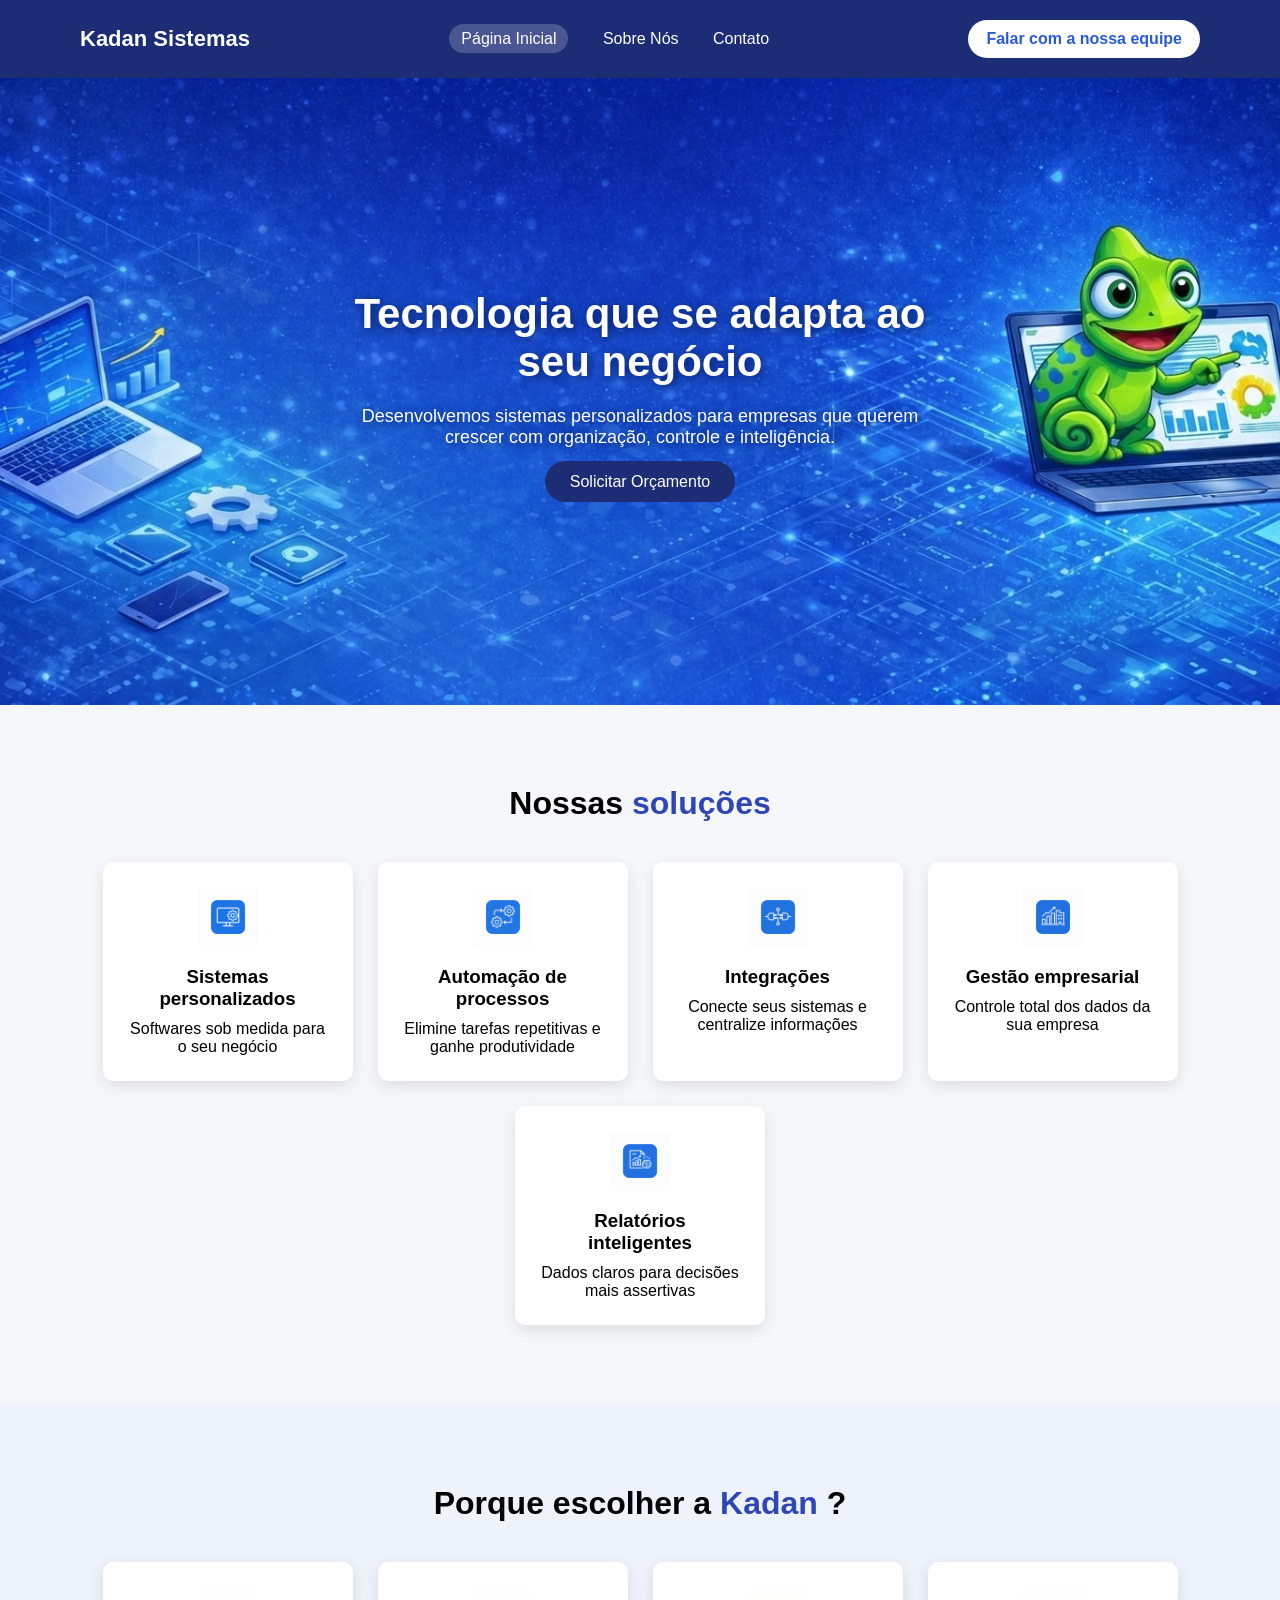
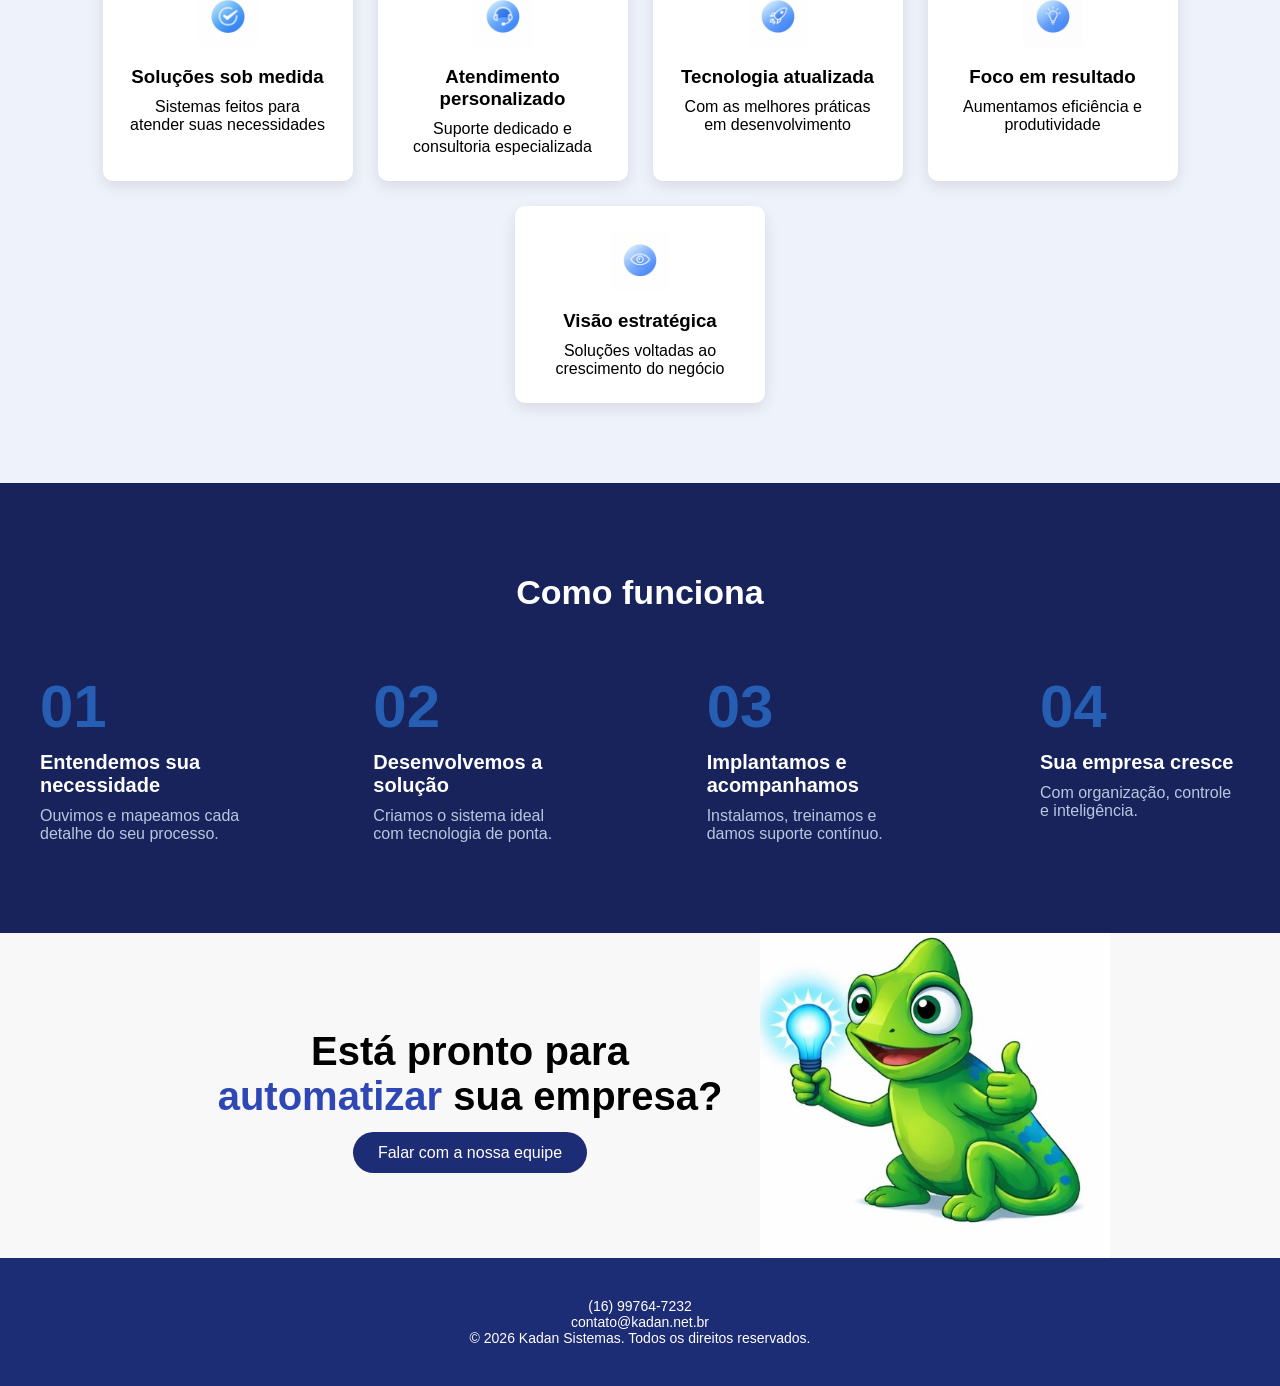
<file: index.html>
<!doctype html>
<html lang="pt-br">
  <head>
    <meta charset="UTF-8" />
    <meta name="viewport" content="width=device-width, initial-scale=1.0" />
    <title>Kadan Sistemas</title>
    <link rel="icon" href="img/camaleao1010.png" type="image/png">
    <link rel="stylesheet" href="menu.css">
    <link rel="stylesheet" href="style.css" />
  </head>

  <body>
    <!-------------CABEÇALHO------------->
    <header>
      <div class="logo"><span>Kadan Sistemas</span></div>
      <nav id="menu">
        <a href="index.html" class="active">Página Inicial</a>
        <a href="sobre.html">Sobre Nós</a>
        <a href="contato.html">Contato</a>
        <!-- BOTÃO APENAS MOBILE -->
        <a href="https://wa.me/5516997647232" target="_blank" class="btn-topo btn-mobile">Falar com a nossa equipe</a>
      </nav>
      <!-- BOTÃO APENAS DESKTOP -->
      <a href="https://wa.me/5516997647232" target="_blank" class="btn-topo btn-desktop">Falar com a nossa equipe</a>
      <!-- HAMBURGUER -->
      <div class="menu-toggle" onclick="toggleMenu()">☰</div>
    </header> 

    <!-------------HERO------------->
    <section class="hero">
      <div class="hero-text">
        <h1>Tecnologia que se adapta ao seu negócio</h1>
        <p>
          Desenvolvemos sistemas personalizados para empresas que querem crescer
          com organização, controle e inteligência.
        </p>
        <a href="https://wa.me/5516997647232" target="_blank" class="btn-principal">Solicitar Orçamento</a>
      </div>
    </section>

    <!-------------SOLUÇÕES------------->
    <section class="solucoes">
      <h2>Nossas <span>soluções</span></h2>
      <div class="cards">
        <div class="card">
          <img src="img//sistemas.png" class="card-icon">
          <h3>Sistemas personalizados</h3>
          <p>Softwares sob medida para o seu negócio</p>
        </div>

        <div class="card">
          <img src="img/automacao.png" class="card-icon">
          <h3>Automação de processos</h3>
          <p>Elimine tarefas repetitivas e ganhe produtividade</p>
        </div>

        <div class="card">
          <img src="img/integracao.png" class="card-icon">
          <h3>Integrações</h3>
          <p>Conecte seus sistemas e centralize informações</p>
        </div>

        <div class="card">
          <img src="img/gestao.png" class="card-icon">
          <h3>Gestão empresarial</h3>
          <p>Controle total dos dados da sua empresa</p>
        </div>

        <div class="card">
          <img src="img/relatorios.png" class="card-icon">
          <h3>Relatórios inteligentes</h3>
          <p>Dados claros para decisões mais assertivas</p>
        </div>
      </div>
    </section>

    <!-------------PORQUE------------->
    <section class="porque">
      <h2>Porque escolher a <span>Kadan</span> ?</h2>

      <div class="cards">
        <div class="card">
           <img src="img/soluçoes.png" class="card-icon">
          <h3>Soluções sob medida</h3>
          <p>Sistemas feitos para atender suas necessidades</p>
        </div>

        <div class="card">
           <img src="img/atendimento.png" class="card-icon">
          <h3>Atendimento personalizado</h3>
          <p>Suporte dedicado e consultoria especializada</p>
        </div>

        <div class="card">
           <img src="img/tecnologia.png" class="card-icon">
          <h3>Tecnologia atualizada</h3>
          <p>Com as melhores práticas em desenvolvimento</p>
        </div>

        <div class="card">
           <img src="img/foco.png" class="card-icon">
          <h3>Foco em resultado</h3>
          <p>Aumentamos eficiência e produtividade</p>
        </div>

        <div class="card">
           <img src="img/visao_est.png" class="card-icon">
          <h3>Visão estratégica</h3>
          <p>Soluções voltadas ao crescimento do negócio</p>
        </div>
      </div>
    </section>

    <!-------------FUNCIONAMENTO------------->
    <section class="processo">

<h2>Como funciona</h2>

<div class="passos">

<div class="passo">
<span class="numero">01</span>
<h3>Entendemos sua necessidade</h3>
<p>Ouvimos e mapeamos cada detalhe do seu processo.</p>
</div>

<div class="passo">
<span class="numero">02</span>
<h3>Desenvolvemos a solução</h3>
<p>Criamos o sistema ideal com tecnologia de ponta.</p>
</div>

<div class="passo">
<span class="numero">03</span>
<h3>Implantamos e acompanhamos</h3>
<p>Instalamos, treinamos e damos suporte contínuo.</p>
</div>

<div class="passo">
<span class="numero">04</span>
<h3>Sua empresa cresce</h3>
<p>Com organização, controle e inteligência.</p>
</div>

</div>
</section>

    <!-------------CTA------------->
    <section class="cta">
      <div class="cta-conteudo">
      <h2>Está pronto para <br> <span>automatizar</span> sua empresa?</h2>

      <a href="https://wa.me/5516997647232" target="_blank" class="btn-principal">Falar com a nossa equipe</a>
      </div>
      <img src="img/camaleao1010.png" class="camaleaocta">
    </section>

    <!-------------FOOTER------------->
    <footer>
      <p>(16) 99764-7232</p>
      <p>contato@kadan.net.br</p>
      <p>© 2026 Kadan Sistemas. Todos os direitos reservados.</p>
    </footer>

    <script>
function toggleMenu(){
  document.getElementById("menu").classList.toggle("active");
}
</script>

  </body>
</html>
</file>
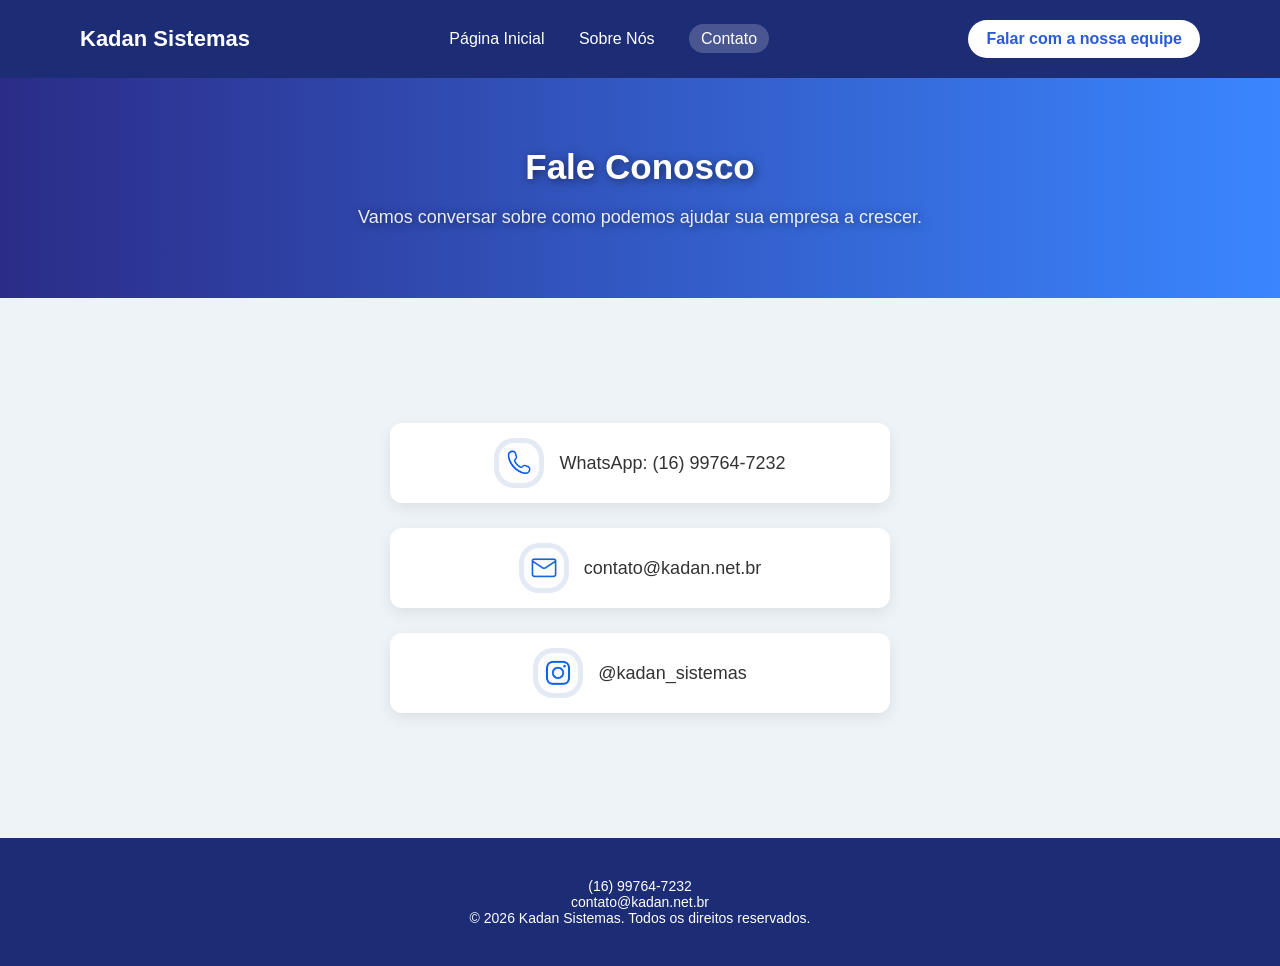
<file: contato.html>
<!doctype html>
<html lang="pt-br">
  <head>
    <meta charset="UTF-8" />
    <meta name="viewport" content="width=device-width, initial-scale=1.0" />
    <title>Contato</title>
    <link rel="icon" href="img/camaleao1010.png" type="image/png" />
    <link rel="stylesheet" href="menu.css">
    <link rel="stylesheet" href="contato.css" />
  </head>

  <body>
    <!-------------CABEÇALHO------------->
    <header>
      <div class="logo"><span>Kadan Sistemas</span></div>
      <nav id="menu">
        <a href="index.html">Página Inicial</a>
        <a href="sobre.html">Sobre Nós</a>
        <a href="contato.html" class="active">Contato</a>
        <!-- BOTÃO APENAS MOBILE -->
        <a href="https://wa.me/5516997647232" target="_blank" class="btn-topo btn-mobile">Falar com a nossa equipe</a>
      </nav>
      <!-- BOTÃO APENAS DESKTOP -->
      <a href="https://wa.me/5516997647232" target="_blank" class="btn-topo btn-desktop">Falar com a nossa equipe</a>
      <!-- HAMBURGUER -->
      <div class="menu-toggle" onclick="toggleMenu()">☰</div>
    </header> 

    <section class="contato">
      <h3>Fale Conosco</h3>
      <p>Vamos conversar sobre como podemos ajudar sua empresa a crescer.</p>
    </section>

    <!-------------OUTROS CANAIS------------->
    <section class="contato-container">
      <div class="outros-canais">
        <div class="canal">
          <img src="img/telefone.png" />
          <a href="https://wa.me/5516997647232" target="_blank">WhatsApp: (16) 99764-7232</a>
        </div>

        <div class="canal">
          <img src="img/email.png" />
          <a href="mailto:contato@kadan.net.br">contato@kadan.net.br</a>
        </div>

        <div class="canal">
          <img src="img/instagram.png" />
          <a href="https://instagram.com/kadan_sistemas" target="_blank">@kadan_sistemas</a>
        </div>
      </div>
    </section>

    <!-------------FOOTER------------->
    <footer>
      <p>(16) 99764-7232</p>
      <p>contato@kadan.net.br</p>
      <p>© 2026 Kadan Sistemas. Todos os direitos reservados.</p>
    </footer>

    <script>
function toggleMenu(){
  document.getElementById("menu").classList.toggle("active");
}
</script>

  </body>
</html>
</file>
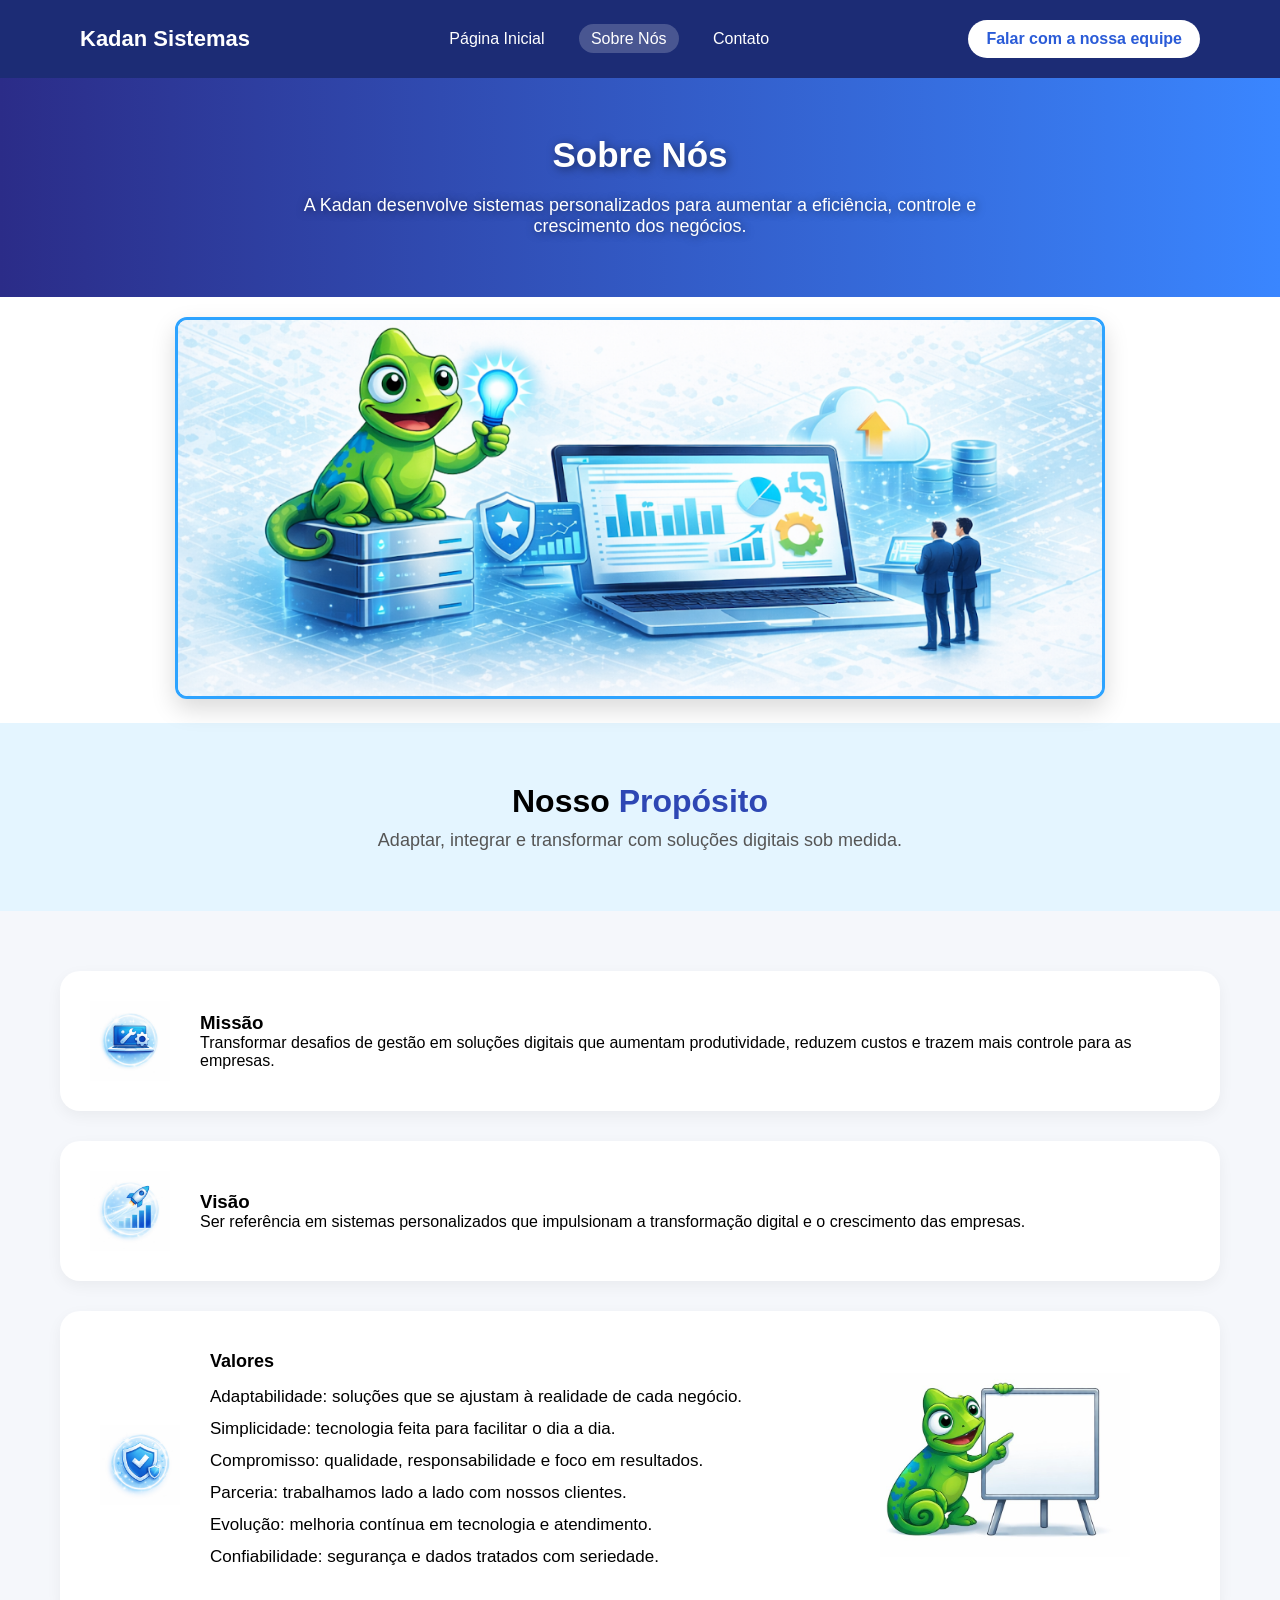
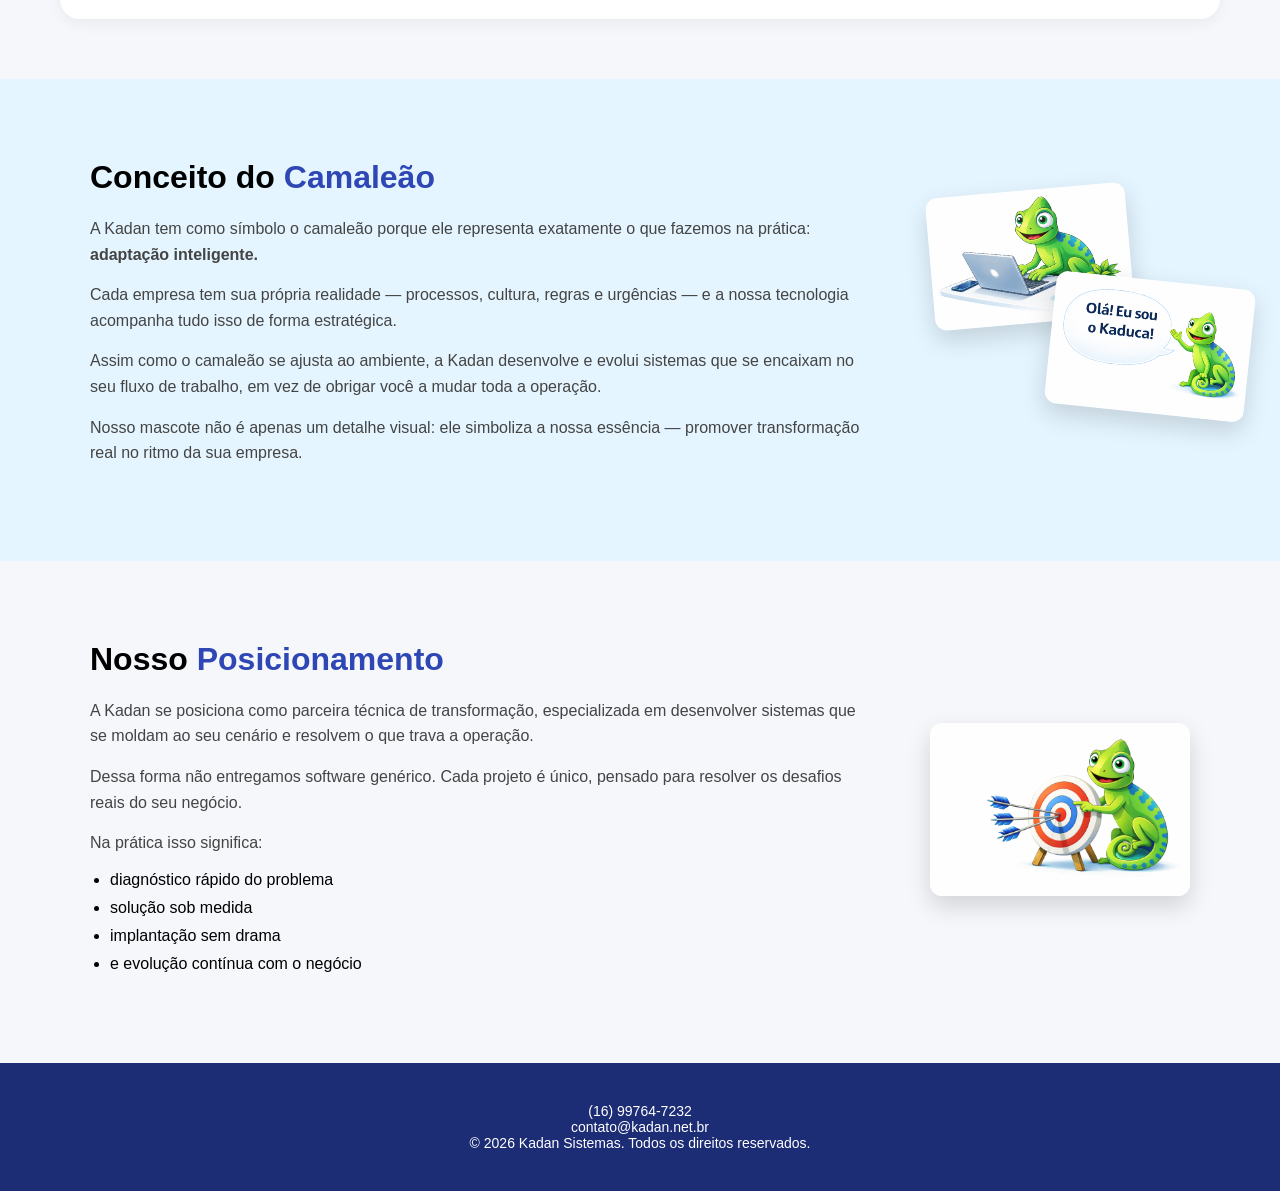
<file: sobre.html>
<!doctype html>
<html lang="pt-br">
  <head>
    <meta charset="UTF-8" />
    <meta name="viewport" content="width=device-width, initial-scale=1.0" />
    <title>Sobre Nós</title>
    <link rel="icon" href="img/camaleao1010.png" type="image/png">
    <link rel="stylesheet" href="menu.css">
    <link rel="stylesheet" href="sobre.css" />
  </head>

  <body>
    <!-------------CABEÇALHO------------->
    <header>
      <div class="logo"><span>Kadan Sistemas</span></div>
      <nav id="menu">
        <a href="index.html">Página Inicial</a>
        <a href="sobre.html" class="active">Sobre Nós</a>
        <a href="contato.html">Contato</a>
        <!-- BOTÃO APENAS MOBILE -->
        <a href="https://wa.me/5516997647232" target="_blank" class="btn-topo btn-mobile">Falar com a nossa equipe</a>
      </nav>
      <!-- BOTÃO APENAS DESKTOP -->
      <a href="https://wa.me/5516997647232" target="_blank" class="btn-topo btn-desktop">Falar com a nossa equipe</a>
      <!-- HAMBURGUER -->
      <div class="menu-toggle" onclick="toggleMenu()">☰</div>
    </header> 

    <!-------------SOBRE NÓS------------->
    <section class="sobre">
      <h1>Sobre Nós</h1>
      <p class="descricao">A Kadan desenvolve sistemas personalizados para aumentar a eficiência,
        controle e crescimento dos negócios.</p>
    </section>

    <!-------------BANNER------------->
    <section class="banner">
      <img src="img/sobrenos.png" class="banner-sobre" />
    </section>

    <!-------------PROPÓSITO------------->
    <section class="proposito">
      <h2>Nosso <span>Propósito</span></h2>
      <p>Adaptar, integrar e transformar com soluções digitais sob medida.</p>
    </section>

    <!-------------MISSÃO------------->
    <section class="missoes">
      <div class="card-missao">
        <img src="img/missao.png" />
        <div>
          <h3>Missão</h3>
          <p>Transformar desafios de gestão em soluções digitais que aumentam produtividade, reduzem custos e trazem mais controle para as empresas.</p>
        </div>
      </div>

      <!-------------VISÃO------------->
      <div class="card-missao">
        <img src="img/visao.png" />
        <div>
          <h3>Visão</h3>
          <p>Ser referência em sistemas personalizados que impulsionam a transformação digital e o crescimento das empresas.</p>
        </div>
      </div>

      <!-------------VALORES------------->
      <div class="card-valores">
        <img src="img/valores.png" class="icone-valores" />
        <div class="valores-texto">
          <h3>Valores</h3>
          <ul>
            <li>Adaptabilidade: soluções que se ajustam à realidade de cada negócio.</li>
            <li>Simplicidade: tecnologia feita para facilitar o dia a dia.</li>
            <li>Compromisso: qualidade, responsabilidade e foco em resultados.</li>
            <li>Parceria: trabalhamos lado a lado com nossos clientes.</li>
            <li>Evolução: melhoria contínua em tecnologia e atendimento.</li>
            <li>Confiabilidade: segurança e dados tratados com seriedade.</li>
          </ul>
        </div>
        <img src="img/camaleao.png" class="camaleao-valores" alt="camaleao">
      </div>
    </section>

    <!-------------CONCEITO------------->
    <section class="conceito">
      <div class="conceito-container">
        <div class="conceito-texto">
          <h2>Conceito do <span>Camaleão</span></h2>

          <p>
            A Kadan tem como símbolo o camaleão porque ele representa exatamente
            o que fazemos na prática:
            <strong>adaptação inteligente.</strong>
          </p>

          <p>
            Cada empresa tem sua própria realidade — processos, cultura, regras
            e urgências — e a nossa tecnologia acompanha tudo isso de forma
            estratégica.
          </p>

          <p>
            Assim como o camaleão se ajusta ao ambiente, a Kadan desenvolve e
            evolui sistemas que se encaixam no seu fluxo de trabalho, em vez de
            obrigar você a mudar toda a operação.
          </p>

          <p>
            Nosso mascote não é apenas um detalhe visual: ele simboliza a nossa
            essência — promover transformação real no ritmo da sua empresa.
          </p>
        </div>

        <div class="conceito-imagens">
          <img src="img/camaleao_note.png" />
          <img src="img/kaduca.png" class="img2" />
        </div>
      </div>
    </section>

    <!-------------POSICIONAMENTO------------->
    <section class="posicionamento">
      <div class="posicionamento-container">
        <div class="posicionamento-texto">
          <h2>Nosso <span>Posicionamento</span></h2>

          <p>
            A Kadan se posiciona como parceira técnica de transformação,
            especializada em desenvolver sistemas que se moldam ao seu cenário e
            resolvem o que trava a operação.
          </p>

          <p>
            Dessa forma não entregamos software genérico. Cada projeto é único,
            pensado para resolver os desafios reais do seu negócio.
          </p>

          <p>Na prática isso significa:</p>

          <ul>
            <li>diagnóstico rápido do problema</li>
            <li>solução sob medida</li>
            <li>implantação sem drama</li>
            <li>e evolução contínua com o negócio</li>
          </ul>
        </div>

        <div class="posicionamento-imagem">
          <img src="img/proposito.png" />
        </div>
      </div>
    </section>

    <!-------------FOOTER------------->
    <footer>
      <p>(16) 99764-7232</p>
      <p>contato@kadan.net.br</p>
      <p>© 2026 Kadan Sistemas. Todos os direitos reservados.</p>
    </footer>

    <script>
function toggleMenu(){
  document.getElementById("menu").classList.toggle("active");
}
</script>

  </body>
</html>
</file>
<file: menu.css>
* {
  margin: 0;
  padding: 0;
  box-sizing: border-box;
  font-family: Arial, Helvetica, sans-serif;
}

body{
  background: #f5f7fb;
  padding-top: 75px;
}

/* HEADER */
header {
  display: flex;
  justify-content: space-between;
  align-items: center;
  padding: 20px 80px;
  background: #1c2c75;
  color: white;
  position: fixed;
  top: 0;
  left: 0;
  width: 100%;
  z-index: 1000;
}

.logo {
  font-weight: bold;
  font-size: 22px;
}

nav a{
  color:white;
  text-decoration:none;
  margin:0 15px;
  font-weight:500;
  transition:0.3s;
}

nav a.active{
color:#fff;
background:rgba(255,255,255,0.2);
padding:6px 12px;
border-radius:20px;
}

.btn-topo {
  background: white;
  color: #2a5bd7;
  border: none;
  padding: 10px 18px;
  border-radius: 25px;
  cursor: pointer;
  font-weight: bold;
  transition: transform 0.3s ease, box-shadow 0.3s ease;
}

.btn-topo:hover{
  transform: scale(1.08);
  box-shadow:0 6px 15px rgba(0,0,0,0.2);
}

/* HAMBURGUER */
.menu-toggle{
  display:none;
  font-size:28px;
  cursor:pointer;
}

/* BOTAO MOBILE ESCONDIDO */
.btn-mobile{
  display:none;
}

/* MOBILE */
@media (max-width:768px){

header{
  padding:20px;
}

/* ESCONDE NAV */
nav{
  position:absolute;
  top:75px;
  left:0;
  width:100%;
  background:#1c2c75;
  display:none;
  flex-direction:column;
  align-items:center;
  padding:20px 0;
}

/* MOSTRA MENU */
nav.active{
  display:flex;
}

/* LINKS */
nav a{
  margin:12px 0;
  font-size:18px;
}

/* BOTÃO DENTRO DO MENU */
.btn-mobile{
  display:block;
  margin-top:15px;
}

/* ESCONDE BOTAO DESKTOP */
.btn-desktop{
  display:none;
}

/* MOSTRA HAMBURGUER */
.menu-toggle{
  display:block;
}

}
</file>
<file: style.css>
/* HERO */
.hero{
    background-image: url("img/ban.png");
    background-size: cover;
    background-position: center;
    background-repeat: no-repeat;
    min-height: 450px;
    height: 70vh;
    display: flex;
    justify-content: center; 
    align-items: center;
    text-align: center;
    padding: 20px;
    color: white;
}

.hero-text {
  max-width: 600px;
}

.hero h1{
  font-size: 42px;
  margin-bottom: 20px;
  text-shadow: 2px 2px 10px rgba(0,0,0,0.5);
}

.hero p{
  font-size: 18px;
  margin-bottom: 25px;
  text-shadow: 1px 1px 8px rgba(0,0,0,0.5);
}

.btn-principal {
  background: #1c2c75;
  border: none;
  padding: 12px 25px;
  border-radius: 25px;
  color: white;
  font-size: 16px;
  cursor: pointer;
  transition: transform 0.3s ease, box-shadow 0.3s ease;
}

.btn-principal:hover{
  transform: scale(1.08);
  box-shadow: 0 8px 20px rgba(0,0,0,0.2);
}

/* SOLUÇÕES */
.solucoes {
  padding: 80px;
  text-align: center;
}

.solucoes h2 {
  font-size: 32px;
  margin-bottom: 40px;
}

.solucoes span {
  color: #2e47b4;
}

.cards {
  display: flex;
  flex-wrap: wrap;
  justify-content: center;
  gap: 25px;
}

.card {
  background: white;
  padding: 25px;
  width: 250px;
  border-radius: 10px;
  box-shadow: 0 5px 15px rgba(0, 0, 0, 0.1);
  text-align: left;
}

.card h3 {
  margin-bottom: 10px;
}

.card {
  background: white;
  padding: 25px;
  width: 250px;
  border-radius: 10px;
  box-shadow: 0 5px 15px rgba(0, 0, 0, 0.1);
  text-align: center;
  transition: transform 0.3s ease, box-shadow 0.3s ease;
}

.card:hover{
  transform: scale(1.07);
  box-shadow: 0 10px 25px rgba(0,0,0,0.2);
}

.card-icon{
  width: 60px;
  margin-bottom: 15px;
}

/* PORQUE */

.porque {
  padding: 80px;
  background: #eef2fb;
  text-align: center;
}

.porque span {
  color: #2e47b4;
}

.porque h2 {
  font-size: 32px;
  margin-bottom: 40px;
}

/* CTA */

.cta{
  padding: 80px 10%;
  text-align: left;
  color: #000000;
  background-color: #f8f8f8;
}

.cta-conteudo{
text-align: center;
margin: auto;
max-width: 600px;
}

.cta-conteudo{
  margin-left:170px;
}

.cta-conteudo h2{
  font-size:40px;
  margin-bottom:20px;
}

.cta-conteudo p{
  font-size:18px;
  margin-bottom:25px;
  line-height:1.6;
}

.cta{
position: relative;
padding: 96px 0;
overflow:hidden;
}

.camaleaocta{
  position: absolute;
  right: 170px;
  bottom: 0;
  width: 350px;
}

.cta span {
  color: #2e47b4;
}

.cta h2 {
  margin-bottom: 25px;
}

@media (max-width:1024px){

.camaleaocta{
position: relative;
right: auto;
bottom: auto;
display:block;
margin:30px auto 0;
width:260px;
}

.cta{
text-align:center;
}

.cta-conteudo{
margin:0 auto;
}

}

@media (max-width:768px){

.cta{
  padding:60px 20px;
  text-align:center;
}

/* TEXTO */
.cta-conteudo{
  margin:0 auto;
}

/* TITULO */
.cta-conteudo h2{
  font-size:32px;
}

/* IMAGEM */
.camaleaocta{
  position:relative;
  right:auto;
  bottom:auto;
  width:200px;
  margin-top:30px;
}

}

/* FUNCIONAMENTO */
.processo{
  background: #17235a;
  padding:90px 0;
  color:white;
  text-align:center;
}

.processo h2{
  font-size:34px;
  margin-bottom:60px;
}

.passos{
  display: flex;
  justify-content: space-between;
  max-width: 1200px;
  margin: auto;
  gap: 40px;
}

.passo{
  max-width:200px;
  text-align:left;
}

.numero{
  font-size:60px;
  font-weight:bold;
  color:#265eb3;
  display:block;
  margin-bottom:10px;
}

.passo h3{
  font-size:20px;
  margin-bottom:10px;
}

.passo p{
  color:#b8c7e0;
}

.passos{
flex-wrap: wrap;
}

/* FOOTER */
footer {
  background: #1c2c75;
  color: white;
  text-align: center;
  padding: 40px;
  font-size: 14px;
}

@media (max-width:768px){

.passos{
  flex-direction: column;
  align-items: center;
  gap:40px;
}

.passo{
  max-width:90%;
  text-align:center;
}

.numero{
  font-size:50px;
}

}

.btn-principal,
.btn-topo{
text-decoration:none;
}
</file>
<file: contato.css>
/* CONTATO */
.contato{
background: linear-gradient(90deg,#2b2c88,#3a86ff);
text-align:center;
padding:70px 20px;
color:white;
}

.contato h3{
font-size:35px;
margin-top: 2px;
margin-bottom: 20px;
text-shadow: 2px 2px 10px rgba(0,0,0,0.5);
}

.contato p{
font-size:18px;
opacity:0.9;
text-shadow: 1px 1px 8px rgba(0,0,0,0.5);
}

/* OUTROS CANAIS */
.canal{
  display:flex;
  align-items:center;
  gap:15px;
  font-size:18px;
  background:white;
  padding:15px 20px;
  border-radius:12px;
  box-shadow:0 5px 15px rgba(0,0,0,0.08);
  width:100%;
  justify-content:center;
  transition:0.3s;
}

.contato-container{
  display:flex;
  justify-content:center;
  align-items:center;
  padding:80px 20px;
  background:#eef3f8;
  min-height:60vh;
}

.outros-canais{
  max-width:500px;
  width:100%;
  display:flex;
  flex-direction:column;
  align-items:center;
  text-align:center;
  gap:25px;
}

.canal img{
width:50px;
background:#e3eaf3;
padding:5px;
border-radius:20px;
}

.canal a{
display:flex;
align-items:center;
gap:15px;
text-decoration:none;
color:#333;
font-size:18px;
transition:0.3s;
}

.canal:hover{
  transform:translateY(-3px);
  box-shadow:0 10px 25px rgba(0,0,0,0.15);
}


/* FOOTER */
footer {
  background: #1c2c75;
  color: white;
  text-align: center;
  padding: 40px;
  font-size: 14px;
}

/* TABLET E MOBILE */
@media (max-width: 1024px){

  .contato-container{
    flex-direction: column;
    align-items: center;
    gap:40px;
  }

  .outros-canais{
    max-width:700px;
    width:100%;
    align-items:center;
    text-align:center;
    margin-bottom:40px;
  }

  .canal{
    justify-content:center;
  }

}

@media (max-width: 768px){
  .contato-container{
    padding:50px 20px;
  }

  .outros-canais{
    max-width:100%;
  }

  .canal{
    flex-direction:row;
    gap:10px;
    padding:12px;
  }

  .canal img{
    width:40px;
  }
}

.btn-principal,
.btn-topo{
text-decoration:none;
}
</file>
<file: sobre.css>
/* SOBRE */
.sobre{
text-align:center;
padding:40px 20px;
background: linear-gradient(90deg,#2b2c88,#3a86ff);
}

.sobre span{
color: #2e47b4;
}

.sobre h1{
font-size:35px;
margin-top: 20px;
margin-bottom: 20px;
color: white;
text-shadow: 2px 2px 10px rgba(0,0,0,0.5);
}

.sobre p{
  margin-bottom: 20px;
  color: white;
  text-shadow: 1px 1px 8px rgba(0,0,0,0.5);
}

.descricao{
max-width:700px;
margin:auto;
font-size:18px;
color:#555;
}

.banner{
text-align:center;
padding:20px 20px;
background: white;
}

.banner-sobre{
width:75%;
height:auto;
max-height:400px;

border: 3px solid #2da3ff;
border-radius: 12px;
box-shadow: 0 10px 25px rgba(0,0,0,0.15);

}

.proposito{
text-align:center;
padding:60px 20px;
background:#e4f5ff;
}

.proposito span{
color: #2e47b4;
}

.proposito h2{
font-size:32px;
margin-bottom:10px;
}

.proposito p{
font-size:18px;
color:#555;
}

.missoes{
max-width:1200px;
margin:auto;
padding:60px 20px;
}

.card-missao{
display:flex;
align-items:center;
gap:30px;
background:white;
padding:30px;
border-radius:20px;
margin-bottom:30px;
box-shadow:0 5px 15px rgba(0,0,0,0.05);
}

.card-missao img{
width:80px;
}

.card-valores{
display:flex;
align-items:center;
gap:30px;
background:white;
padding:40px;
border-radius:20px;
box-shadow:0 5px 15px rgba(0,0,0,0.05);
}

.card-missao,
.card-valores{
transition: 0.3s;
}

.card-missao:hover,
.card-valores:hover{
transform: scale(1.03);
box-shadow: 0 15px 35px rgba(0,0,0,0.15);
}


.valores-texto h3{
font-size:18px;
margin-bottom:15px;
}

.valores-texto ul{
list-style:none;
padding:0;
}

.valores-texto li{
margin-bottom:12px;
font-size:17px;
}

.icone-valores{
width:80px;
flex-shrink:0;
}

.valores-texto{
flex:1;
}

.camaleao-valores{
width:250px;
flex-shrink:0;
margin-right:50px;
}


/* CONCEITO */
.conceito{
background:#e4f5ff;
padding:80px 20px;
}

.conceito-container{
max-width:1100px;
margin:auto;
display:flex;
align-items:center;
gap:60px;
}

.conceito-texto{
flex:1;
}

.conceito-texto h2{
font-size:32px;
margin-bottom:20px;
}

.conceito-texto span{
color: #2e47b4;
}

.conceito-texto p{
margin-bottom:15px;
line-height:1.6;
color:#444;
}

.conceito-imagens{
position:relative;
width:250px;
}

.conceito-imagens img{
width:200px;
border-radius:10px;
}

.img2{
position:absolute;
top:80px;
left:120px;
}

/* POSICIONAMENTO */
.posicionamento{
padding:80px 20px;
}

.posicionamento-container{
max-width:1100px;
margin:auto;
display:flex;
align-items:center;
gap:60px;
}

.posicionamento-texto{
flex:1;
}

.posicionamento-texto h2{
font-size:32px;
margin-bottom:20px;
}

.posicionamento-texto span{
color: #2e47b4;
}

.posicionamento-texto p{
margin-bottom:15px;
line-height:1.6;
color:#444;
}

.posicionamento-texto ul{
margin-top:15px;
padding-left:20px;
}

.posicionamento-texto li{
margin-bottom:10px;
}

.posicionamento-imagem img{
width:260px;
}

/* FOOTER */
footer {
  background: #1c2c75;
  color: white;
  text-align: center;
  padding: 40px;
  font-size: 14px;
}

/* CONCEITO */
.conceito-imagens{
position:relative;
width:260px;
height:260px;
}

.conceito-imagens img{
width:200px;
border-radius:12px;
box-shadow:0 10px 25px rgba(0,0,0,0.15);
transition:0.3s;
position:absolute;
}

.conceito-imagens img:first-child{
top:0;
left:0;
transform:rotate(-5deg);
}

.img2{
top:90px;
left:120px;
transform:rotate(6deg);
}

.conceito-imagens img:hover{
transform:scale(1.05) rotate(0deg);
z-index:2;
}

/* POSICIONAMENTO */
.posicionamento-imagem img{
width:260px;
border-radius:12px;
box-shadow:0 10px 25px rgba(0,0,0,0.15);
transition:0.3s;
}

.posicionamento-imagem img:hover{
transform:scale(1.05);
box-shadow:0 15px 35px rgba(0,0,0,0.25);
}

/* MOBILE VALORES */
@media (max-width:768px){

.card-valores{
flex-direction:column;
text-align:center;
}

.camaleao-valores{
margin:20px auto 0;
width:180px;
}

}

/* CONCEITO */

@media (max-width:768px){

.conceito-container{
flex-direction:column;
text-align:center;
}

.conceito-imagens{
position:static;
width:auto;
height:auto;
margin-top:30px;
}

.conceito-imagens img{
position:static;
width:180px;
margin:10px;
}

.img2{
position:static;
transform:none;
}

}

/* POSICIONAMENTO */
@media (max-width:768px){

.posicionamento-container{
flex-direction:column;
text-align:center;
}

.posicionamento-imagem{
margin-top:30px;
}

.posicionamento-imagem img{
width:200px;
}

}

@media (max-width:768px){

.banner-sobre{
width:90%;
max-height:none;
}

}

@media (max-width:1024px){

.conceito-container{
flex-direction:column;
text-align:center;
}

.conceito-imagens{
position:relative;
width:auto;
height:auto;
margin-top:30px;
}

.conceito-imagens img{
position:static;
width:200px;
margin:10px;
}

.img2{
transform:none;
}

}

.btn-principal,
.btn-topo{
text-decoration:none;
}
</file>
